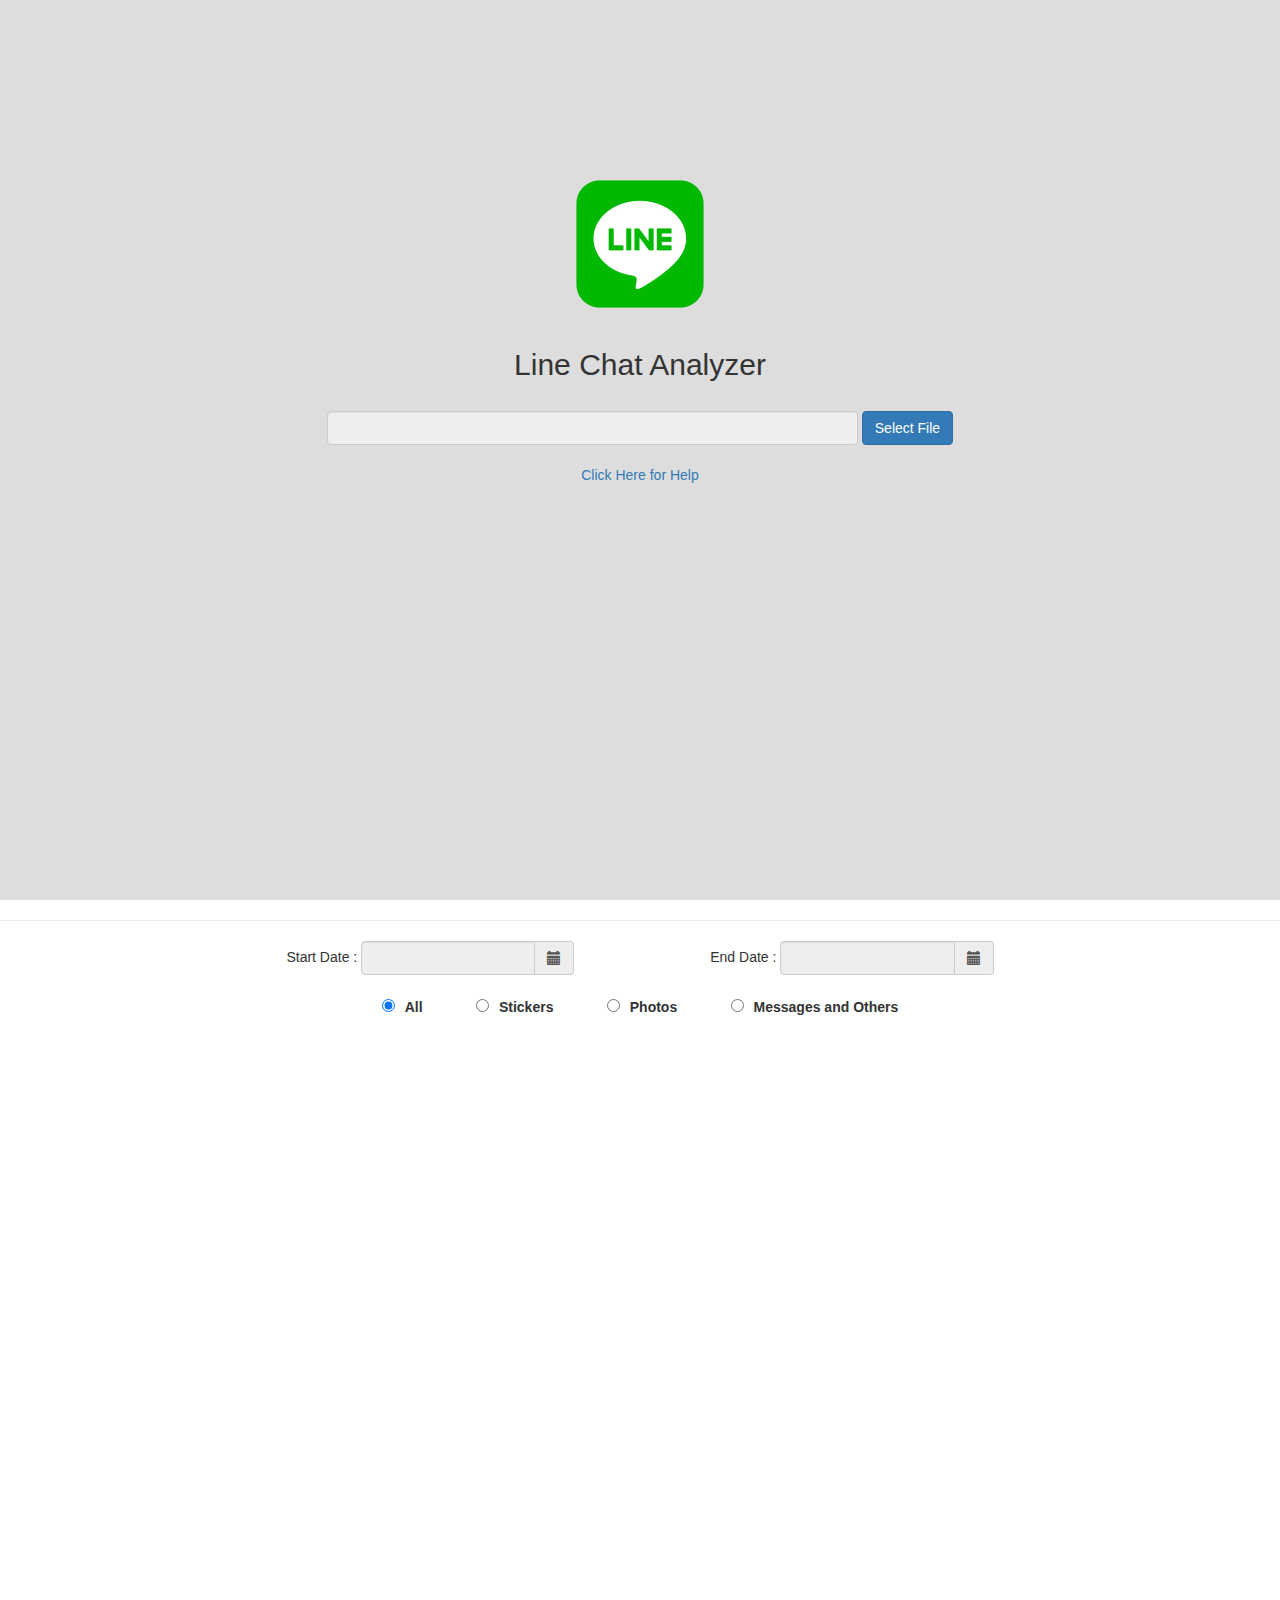
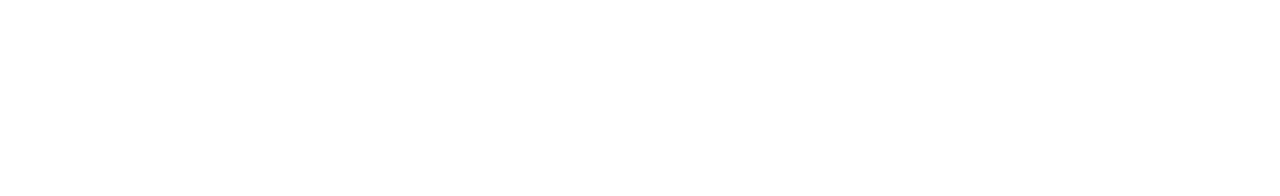
<file: line_analyzer/index.html>
<!DOCTYPE html>
<html>
    
<head>
    <meta http-equiv="Content-Type" content="text/html; charset=utf-8">
    <meta http-equiv="Cache-Control" content="No-Cache">

    <title>Line Chat Analyzer</title>

    <link rel="stylesheet" href="https://maxcdn.bootstrapcdn.com/bootstrap/3.3.7/css/bootstrap.min.css" integrity="sha384-BVYiiSIFeK1dGmJRAkycuHAHRg32OmUcww7on3RYdg4Va+PmSTsz/K68vbdEjh4u" crossorigin="anonymous">

    <link href="./css/bootstrap-datetimepicker.min.css" rel="stylesheet">

</head>
    
<body>
    <div id="container" style="width:100%; height:100%">
        <div style="width:100%; height:100vh; background-color:#ddd" align="center">
            <div style="height:20vh"></div>
            <div>
                <img src="./LINE_logo.svg.png" width="10%"><br><br>
                <h2>Line Chat Analyzer</h2><br>
                <form class="form-inline">
                    <div class="">
                        <input class="form-control" type="text" id="filelink" size="60" readonly>
                        <input type="button" onclick="this.form.file.click()" value="Select File" class="btn btn-primary"><br/>
                        <input type="file" id="file" onchange="setLink(this)" name="file" style="display:none">
                    </div>
                </form>
                <br>
                <a href="./help.html">Click Here for Help</a>
                <br>
                <br>
            </div>
        </div>
        <hr>
        <div style="width:100%; height:95vh" align="center" id="result">
            <div>
                <form id="setting" class="form-inline">
                    Start Date : 
                    <div class="input-group date form_date col-md-2" data-date="">
                        <input class="form-control" data-date-format="yyyy-mm-dd" type="text" id="startDate" disabled>
                        <span class="input-group-addon"><span class="glyphicon glyphicon-calendar"></span></span>
                    </div>
                    <div class="input-group" style="width:10%"></div>
                    End Date :
                    <div class="input-group date form_date col-md-2" data-date="">
                        <input class="form-control" data-date-format="yyyy-mm-dd" type="text" id="endDate" disabled>
                        <span class="input-group-addon"><span class="glyphicon glyphicon-calendar"></span></span>
                    </div>
                    <br/><br/>
                    <div class="input-group col-md-5">
                        <label><input type="radio" name="mode" value="1" style="margin-right:10px;" checked>All</label>
                        <div class="input-group" style="width:10%"></div>
                        <label><input type="radio" name="mode" value="2" style="margin-right:10px;">Stickers</label>
                        <div class="input-group" style="width:10%"></div>
                        <label><input type="radio" name="mode" value="3" style="margin-right:10px;">Photos</label>
                        <div class="input-group" style="width:10%"></div>
                        <label><input type="radio" name="mode" value="9" style="margin-right:10px;">Messages and Others</label>
                    </div>
                </form>
            </div>
            <div id="chartContainer"  style="width:90%; height:85vh" align="center"></div>
        </div>
    </div>

    <script src="js/line_analyzer.js"></script>

    <script src="https://code.jquery.com/jquery-3.1.1.js"></script>

    <script src="https://maxcdn.bootstrapcdn.com/bootstrap/3.3.7/js/bootstrap.min.js" integrity="sha384-Tc5IQib027qvyjSMfHjOMaLkfuWVxZxUPnCJA7l2mCWNIpG9mGCD8wGNIcPD7Txa" crossorigin="anonymous"></script>

    <script src="./js/bootstrap-datetimepicker.js"></script>
    <script src="./js/bootstrap-datetimepicker.zh-TW.js"></script>

    <script src="./js/jquery.blockUI.js"></script>
    
    <script type="text/javascript">
        $('.form_date').change(function () {
            if (selected == 1) {
                analysis($('#startDate').val(), $('#endDate').val(), lines);
            }
        });
        
        $('input[type="radio"]').on('click', function () {
            if (selected == 1) {
                analysis($('#startDate').val(), $('#endDate').val(), lines);
            }
        });
        
        $('.form_date').datetimepicker({
            language:  'zh-TW',
            format: 'yyyy-mm-dd',
            autoclose: 1,
            todayHighlight: 1,
            startView: 2,
            minView: 2
        });
    </script>

    <script src="./js/canvasjs.min.js"></script>
</body>

</html>
</file>
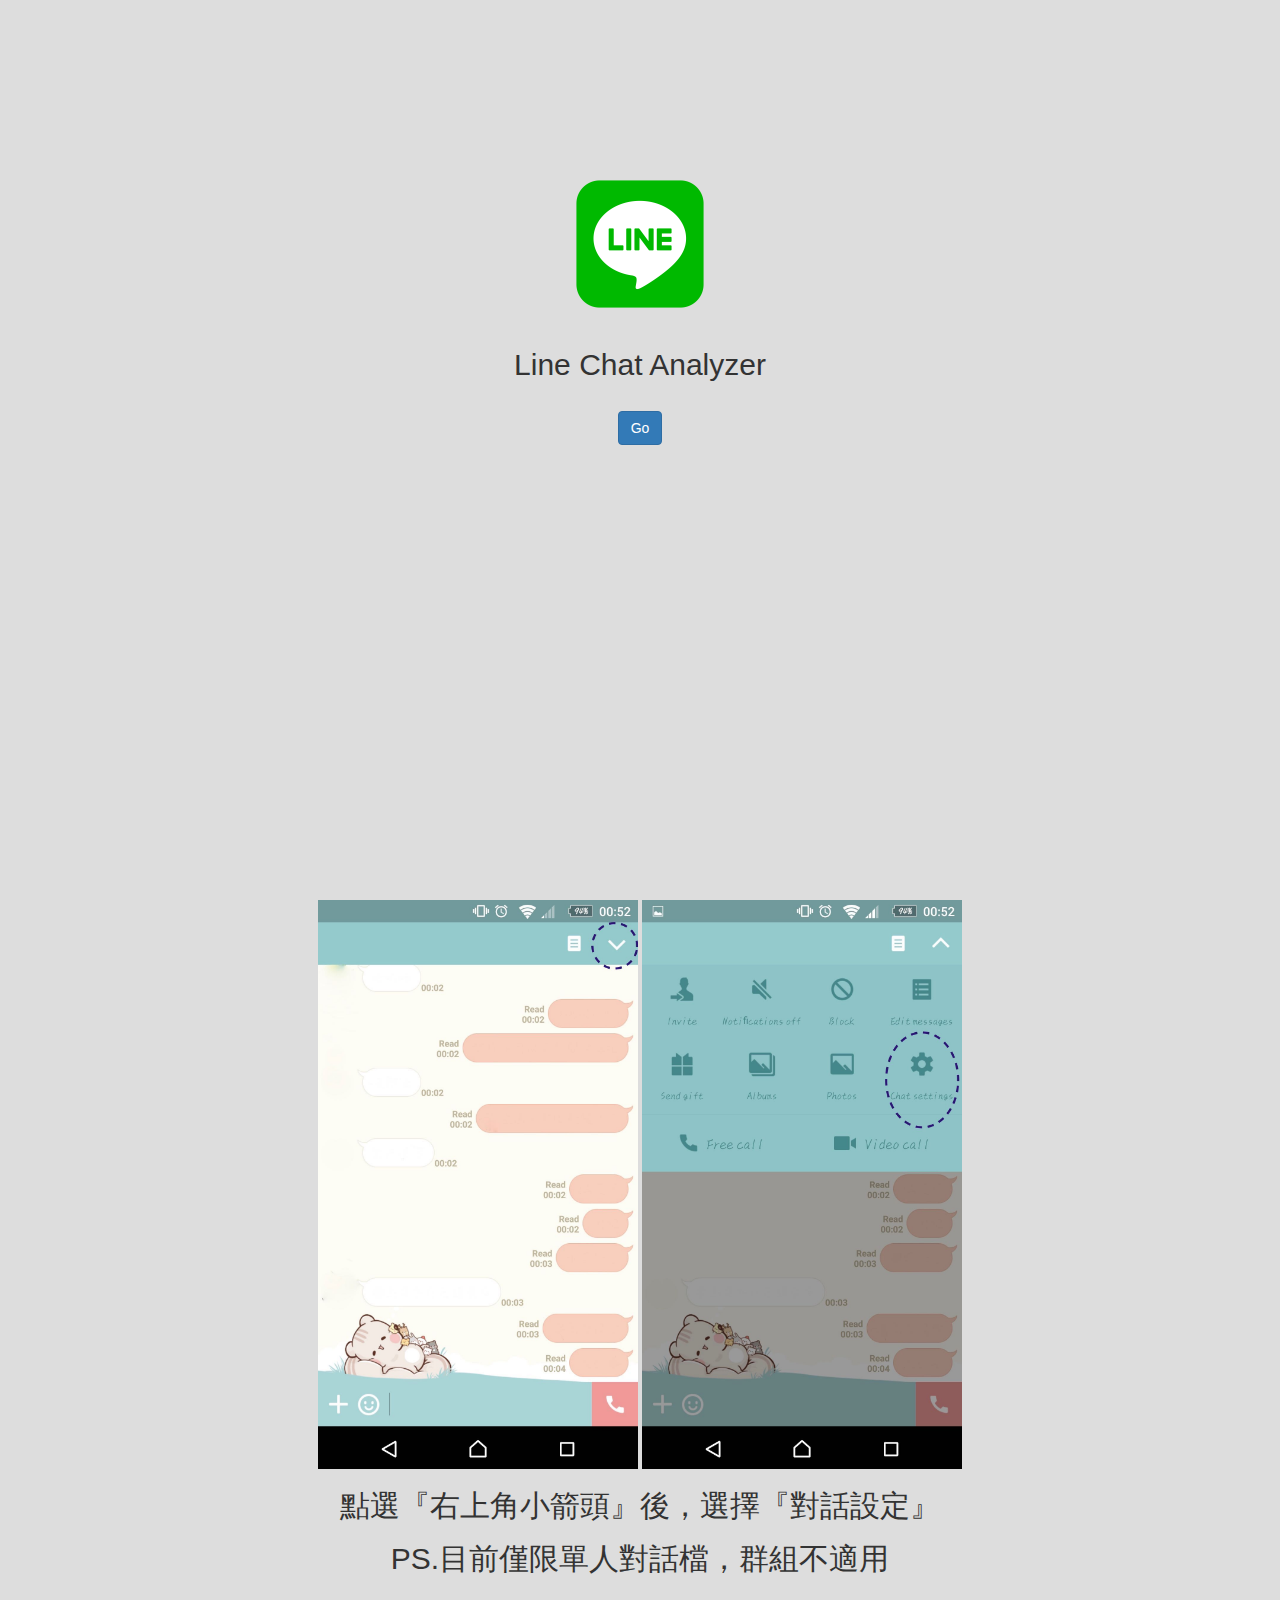
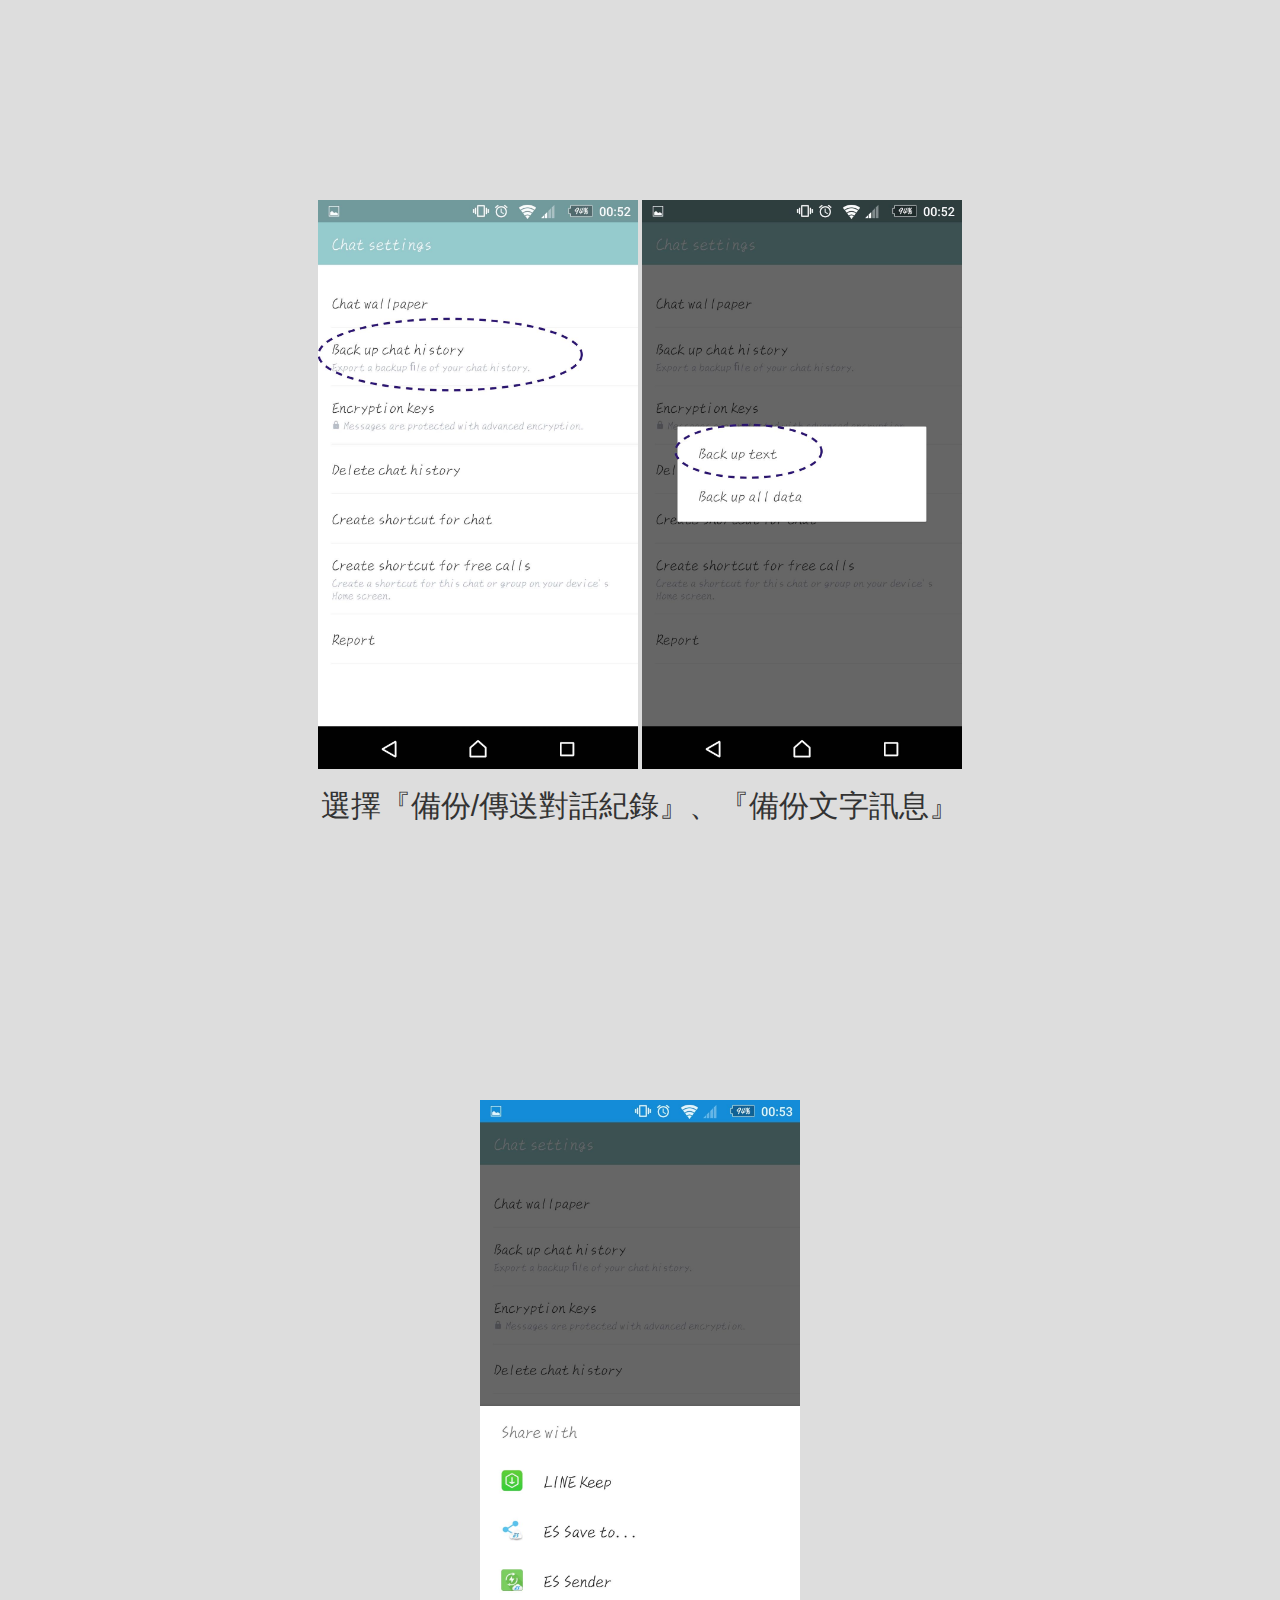
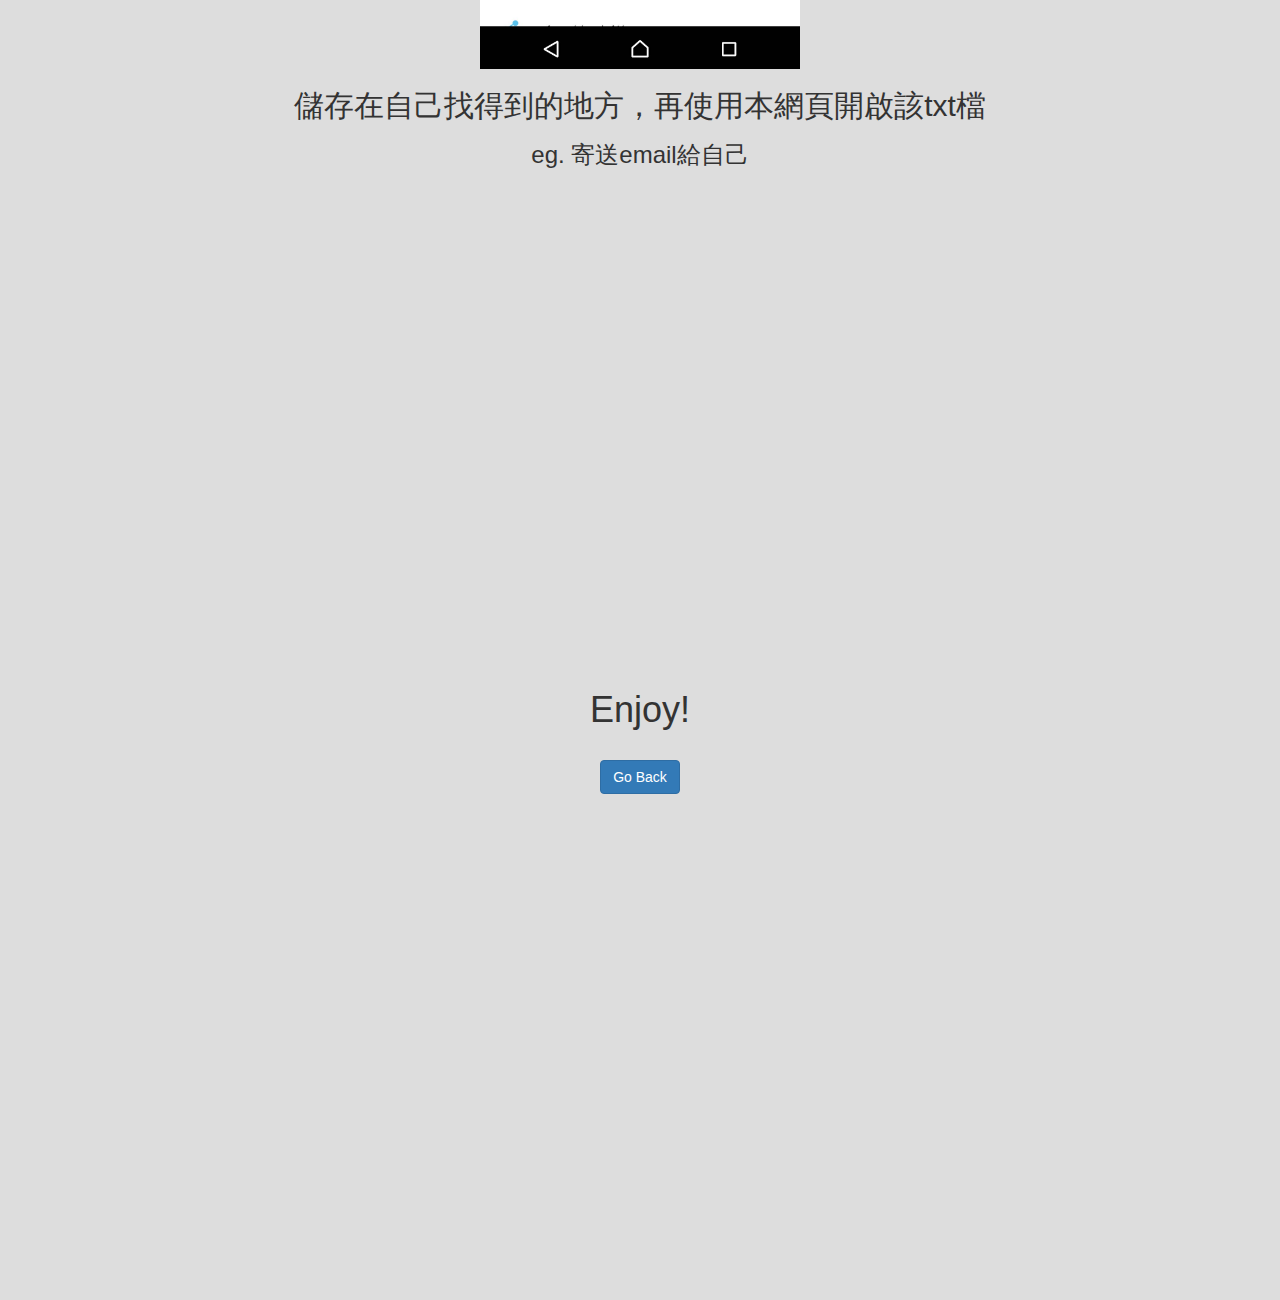
<file: line_analyzer/help.html>
<!DOCTYPE html>
<html>
    
<head>
    <meta http-equiv="Content-Type" content="text/html; charset=utf-8">
    <meta http-equiv="Cache-Control" content="No-Cache">

    <title>Line Chat Analyzer</title>

    <link rel="stylesheet" href="https://maxcdn.bootstrapcdn.com/bootstrap/3.3.7/css/bootstrap.min.css" integrity="sha384-BVYiiSIFeK1dGmJRAkycuHAHRg32OmUcww7on3RYdg4Va+PmSTsz/K68vbdEjh4u" crossorigin="anonymous">

</head>
    
<body>
    <div id="container" style="width:100%; height:100%">
        <div style="width:100%; height:100vh; background-color:#ddd" align="center">
            <div style="height:20vh"></div>
            <div>
                <img src="./LINE_logo.svg.png" width="10%"><br><br>
                <h2>Line Chat Analyzer</h2><br>
                <input type="button" onclick="go()" value="Go" class="btn btn-primary"><br/>
                <br>
                <br>
            </div>
        </div>
        <div id="p1" style="width:100%; height:100vh; background-color:#ddd" align="center">
        
            <img src="guide/android/android_01.jpg" width="25%">
            <img src="guide/android/android_02.jpg" width="25%">
            <br>
            <h2>點選『右上角小箭頭』後，選擇『對話設定』</h2>
            <h2>PS.目前僅限單人對話檔，群組不適用</h2>
        </div>
        
        <div id="p2" style="width:100%; height:100vh; background-color:#ddd" align="center">
            <img src="guide/android/android_03.jpg" width="25%">
            <img src="guide/android/android_04.jpg" width="25%">
            <br>
            <h2>選擇『備份/傳送對話紀錄』、『備份文字訊息』</h2>
        </div>
        
        <div id="p3" style="width:100%; height:100vh; background-color:#ddd" align="center">
            <img src="guide/android/android_05.jpg" width="25%">
            <br>
            <h2>儲存在自己找得到的地方，再使用本網頁開啟該txt檔</h2>
            <h3>eg. 寄送email給自己</h3>
        </div>
        
        <div id="p4" style="width:100%; height:100vh; background-color:#ddd" align="center">
            
            <div style="height:30vh"></div>
            <h1>Enjoy!</h1>
            <br>
            <a href="./index.html"><input type="button" value="Go Back" class="btn btn-primary"></a>
        
        </div>
    </div>
    
    
    <script src="https://code.jquery.com/jquery-3.1.1.js"></script>
    
    <script type="application/javascript">
        
        function go(){
            $('html, body').animate({
                scrollTop: $( '#p1' ).offset().top
            }, 1000);
        }
    </script>
    
    
</body>

</html>
</file>
